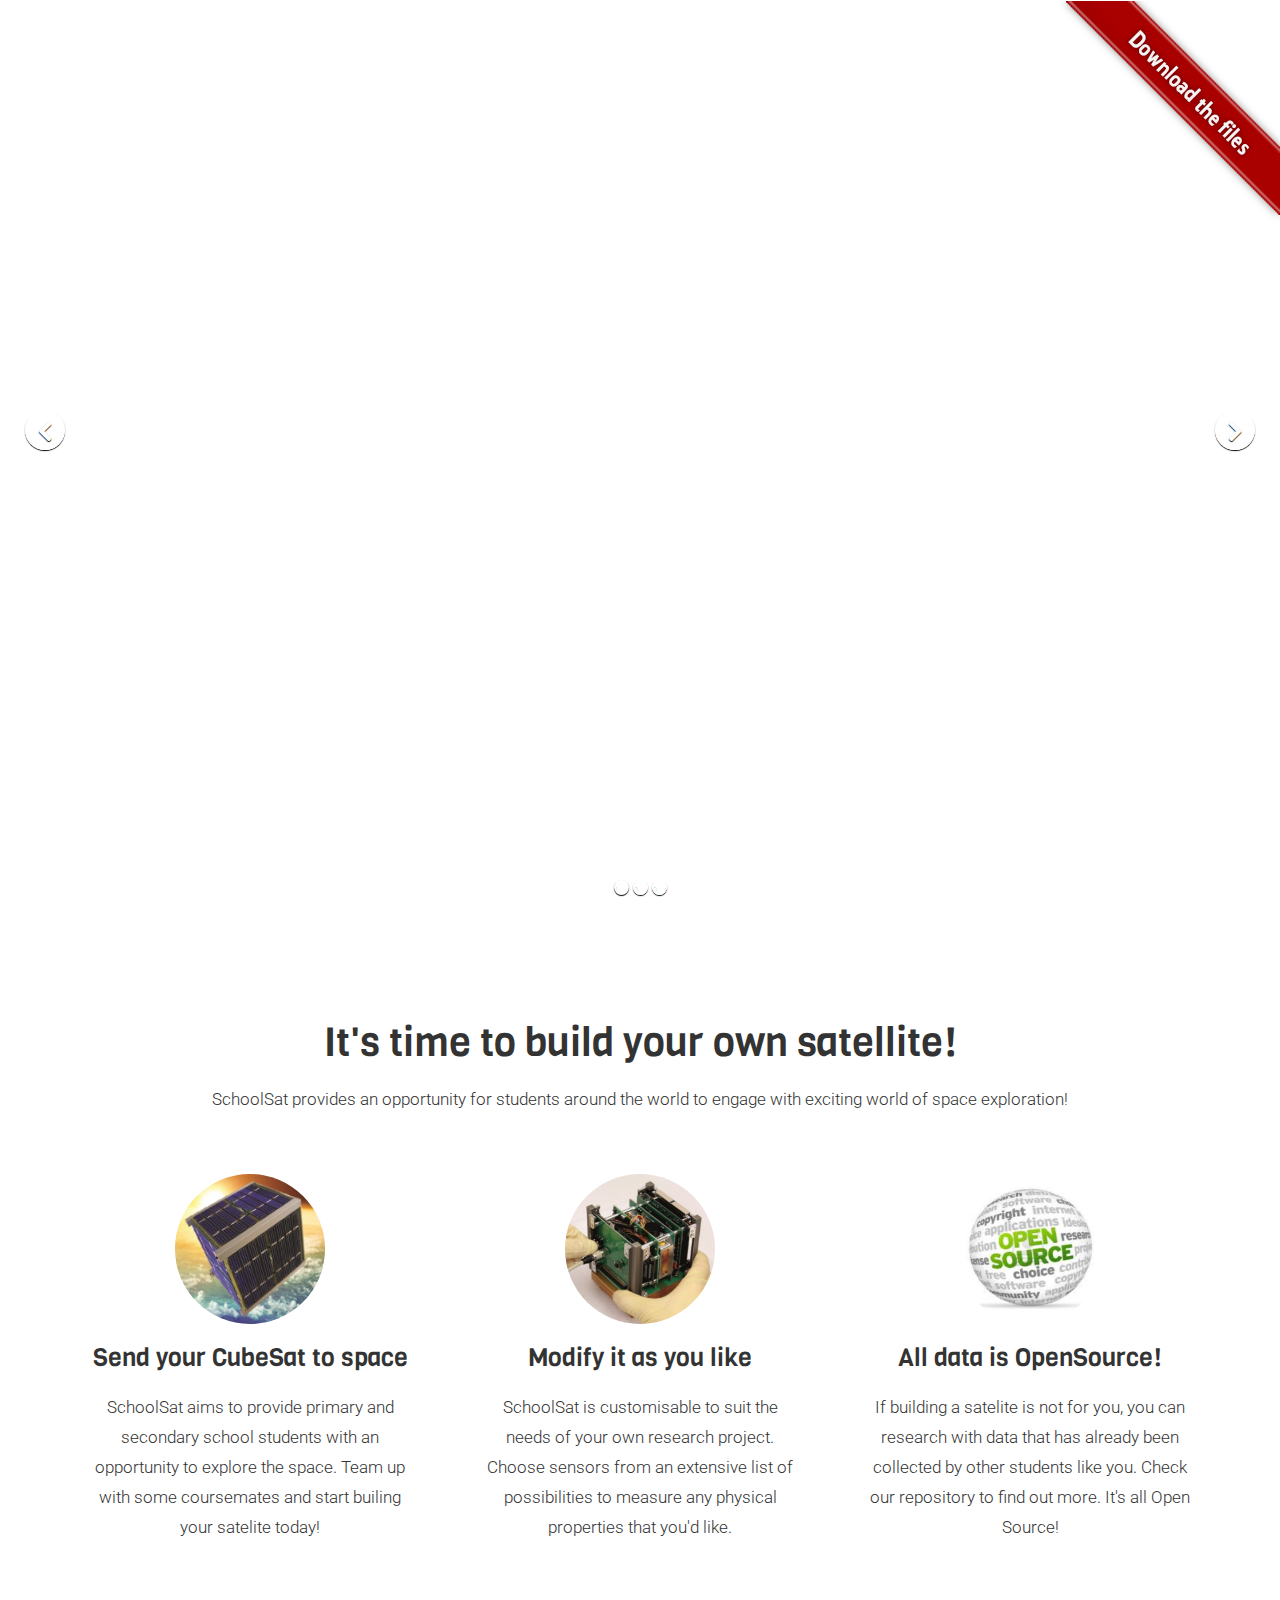
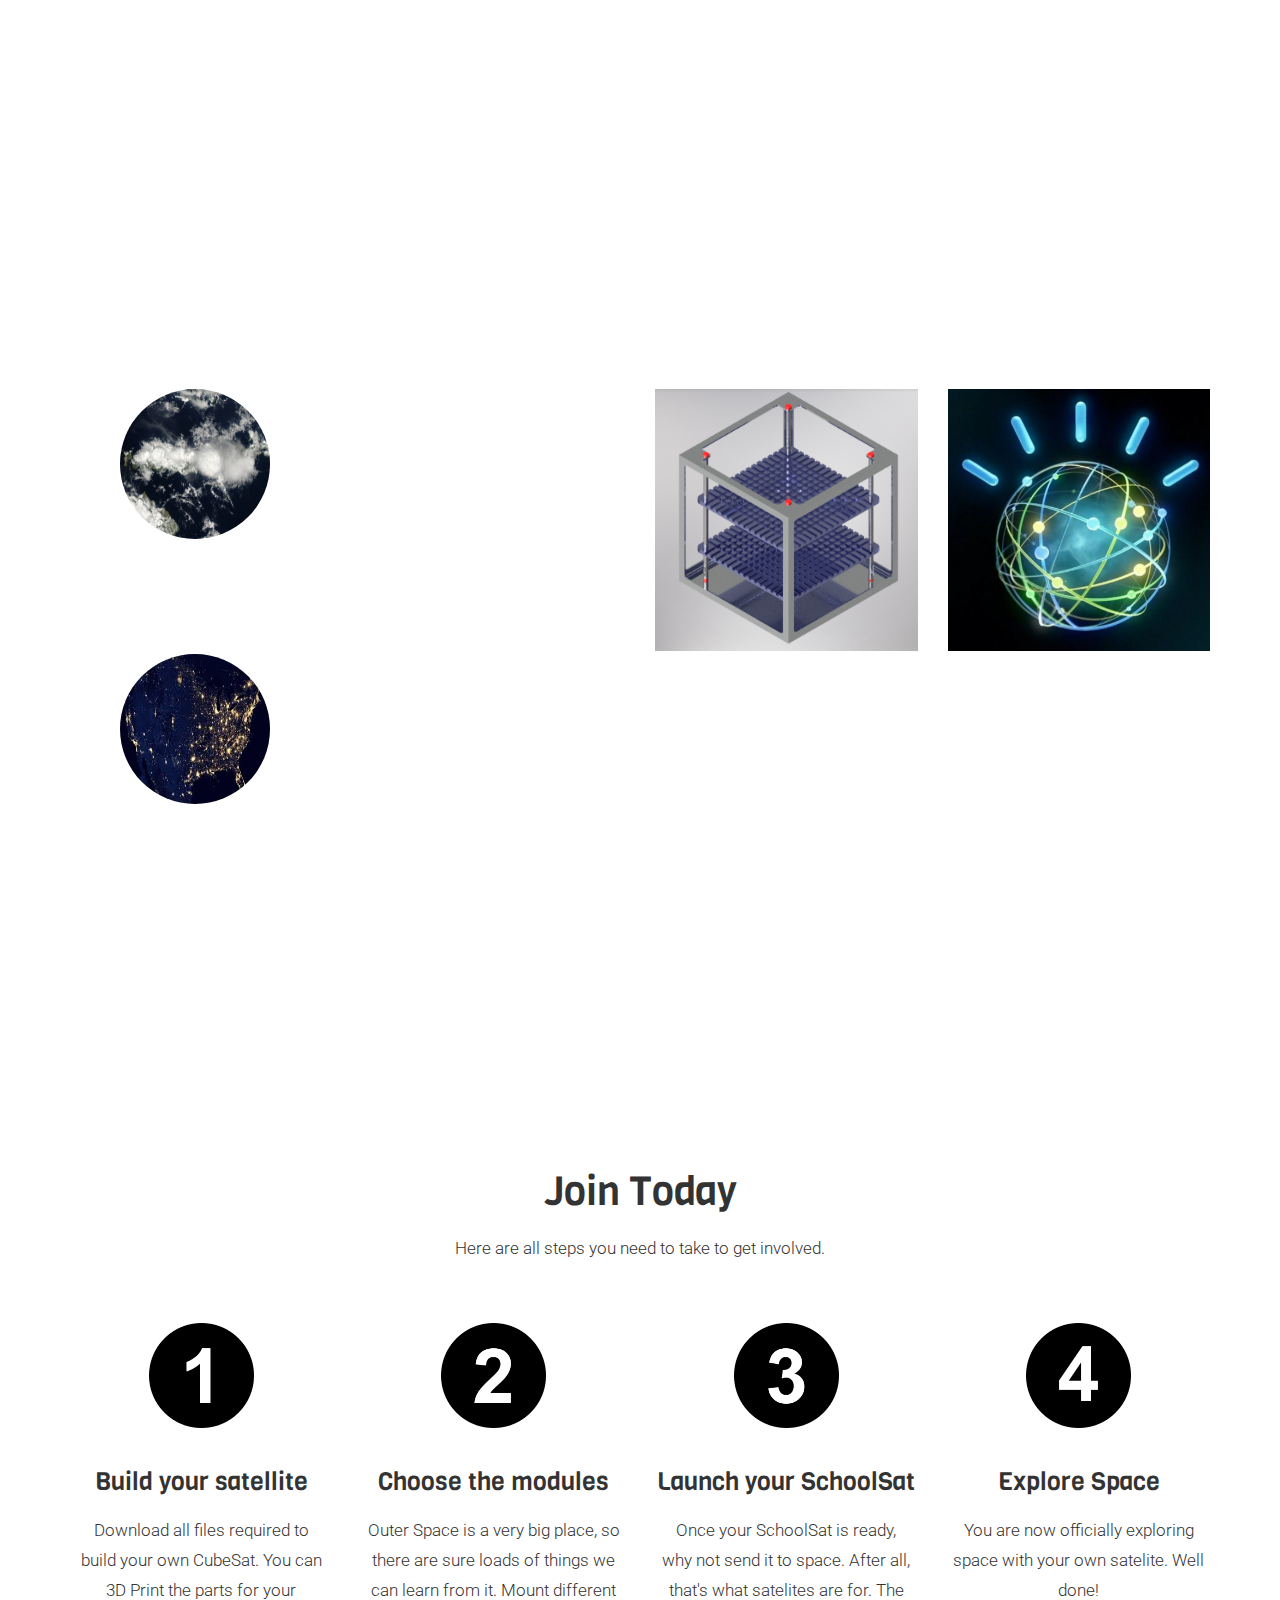
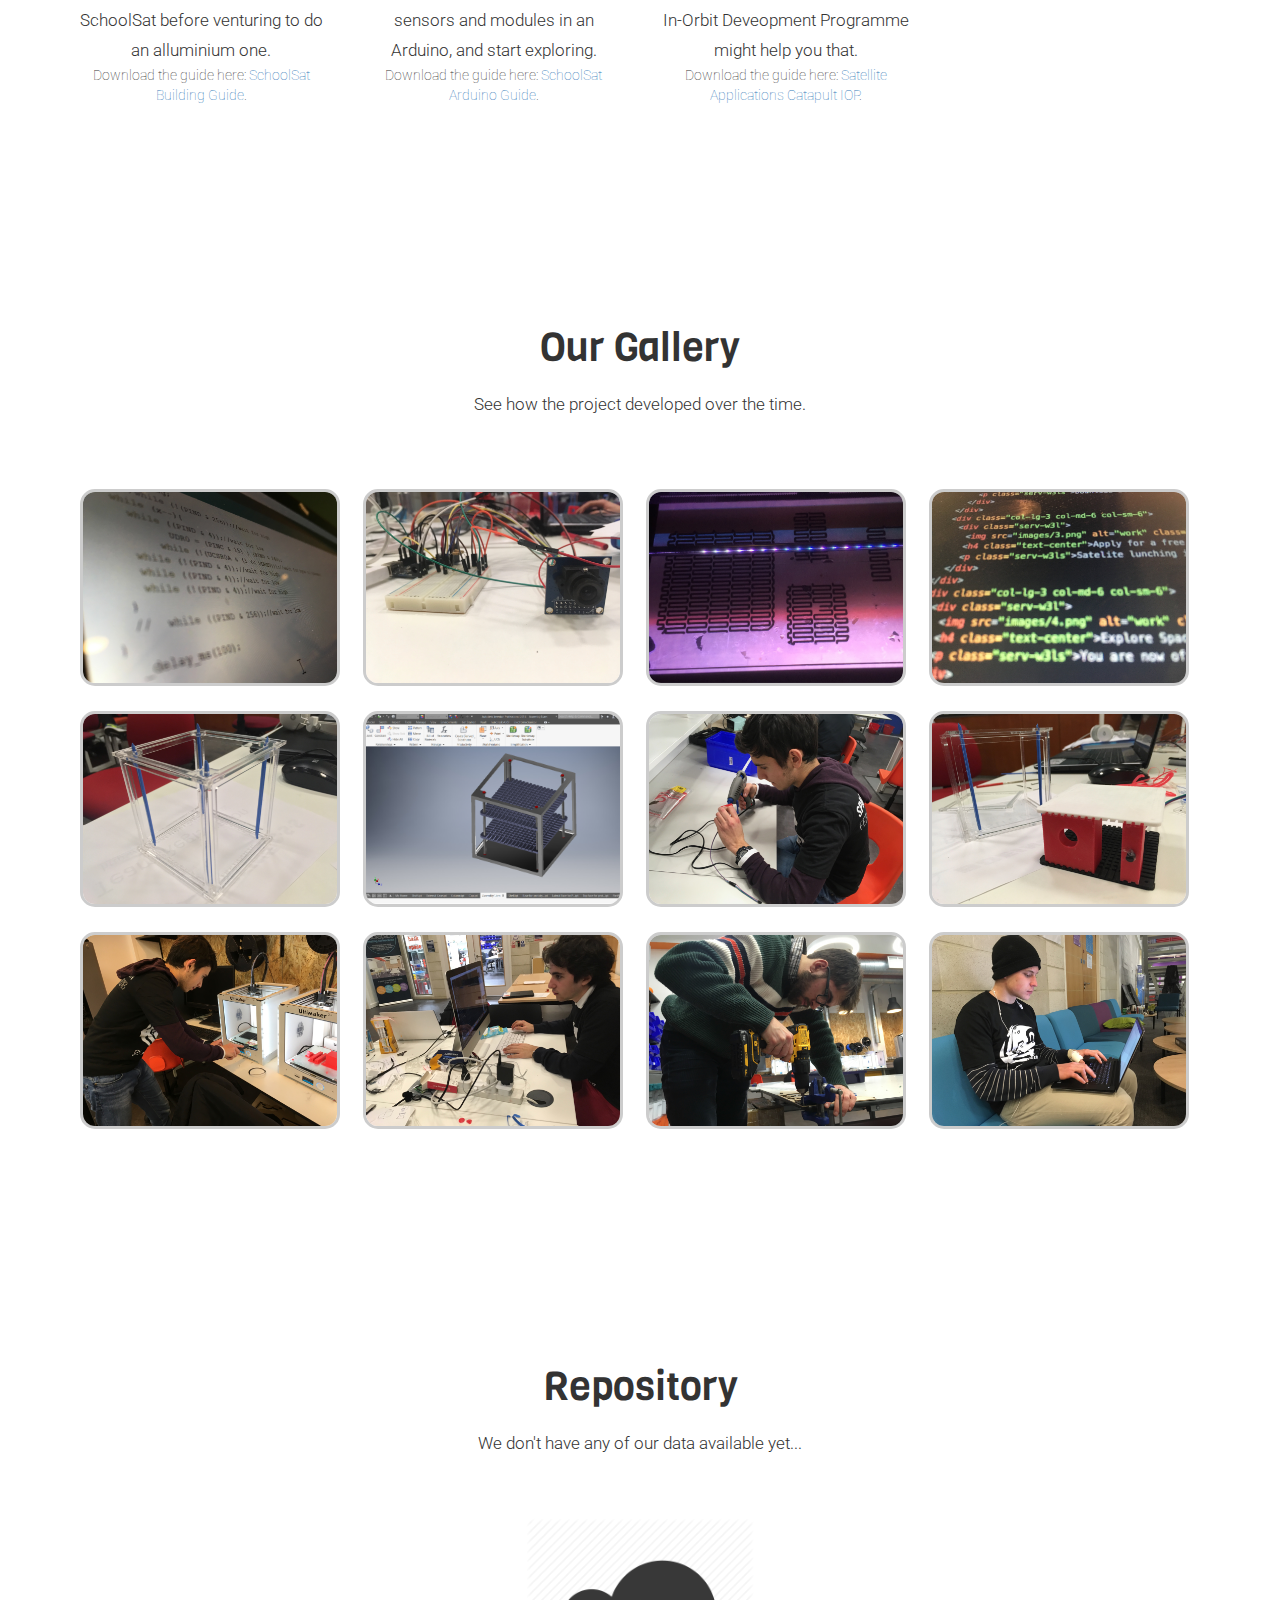
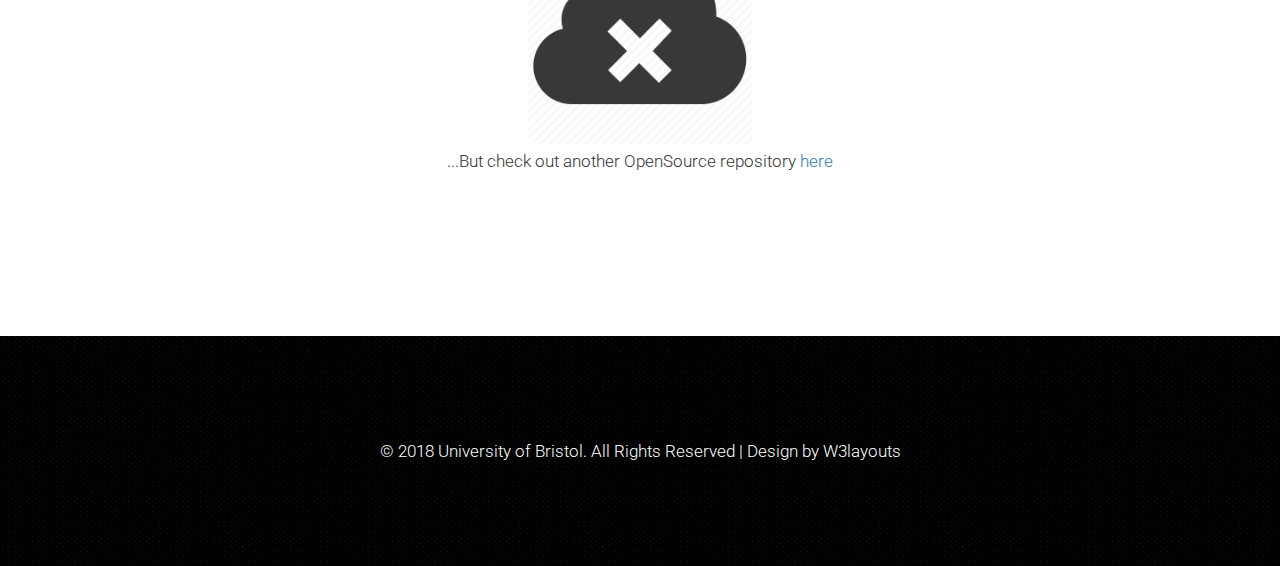
<file: index.html>
<!--
Author: W3layouts
Author URL: http://w3layouts.com
License: Creative Commons Attribution 3.0 Unported
License URL: http://creativecommons.org/licenses/by/3.0/
-->
<!DOCTYPE HTML>
<html>
<head>
<title>SchoolSat – Build your own satellite</title>
<!-- No cache -->
<meta http-equiv="cache-control" content="max-age=0" />
<meta http-equiv="cache-control" content="no-cache" />
<meta http-equiv="expires" content="0" />
<meta http-equiv="expires" content="Tue, 01 Jan 1980 1:00:00 GMT" />
<meta http-equiv="pragma" content="no-cache" />

<meta name="viewport" content="width=device-width, initial-scale=1">
<meta http-equiv="Content-Type" content="text/html; charset=utf-8" />
<meta name="keywords" content="Rocket Industry Responsive web template, Bootstrap Web Templates, Flat Web Templates, Android Compatible web template,
Smartphone Compatible web template, free webdesigns for Nokia, Samsung, LG, SonyEricsson, Motorola web design" />
<script type="application/x-javascript"> addEventListener("load", function() { setTimeout(hideURLbar, 0); }, false); function hideURLbar(){ window.scrollTo(0,1); } </script>
<!-- font files -->
<link href='//fonts.googleapis.com/css?family=Roboto:400,100,300,500,700,900' rel='stylesheet' type='text/css'>
<link href='//fonts.googleapis.com/css?family=Viga' rel='stylesheet' type='text/css'>
<link href="https://cdnjs.cloudflare.com/ajax/libs/font-awesome/4.6.2/css/font-awesome.min.css" media="all" rel="stylesheet" type="text/css">
<!-- /font files -->
<!-- css files -->
<link href="css/bootstrap.min.css" rel="stylesheet" type="text/css" media="all" />
<link href="css/font-awesome.min.css" rel="stylesheet" type="text/css" media="all" />
<link href="css/jQuery.lightninBox.css" rel="stylesheet" type="text/css" media="all" />
<link href="css/work.css" rel="stylesheet" type="text/css" media="all"/>
<link href="css/style.css" rel="stylesheet" type="text/css" media="all"/>
<!-- /css files -->
<!-- superslides css files -->
<script src="http://ajax.googleapis.com/ajax/libs/jquery/1.9.1/jquery.min.js"></script>
<script src="js/jquery.animate-enhanced.min.js"></script>
<script src="js/application.js"></script>
<script src="js/jquery.hammer.min.js"></script>
<script src="js/jquery.superslides.js" type="text/javascript" charset="utf-8"></script>
<!-- superslides /css files -->
<!-- superslides js files -->
<link rel="stylesheet" href="css/superslides.css">
<link rel="stylesheet" href="css/sliderlayout.css">
<!-- superslides /js files -->
<!-- js files -->
<!-- /js files -->
</head>
<body>
<!-- navigation -->
<div class="navbar-wrapper">
    <div class="container">
		<nav class="navbar navbar-inverse navbar-static-top cl-effect-21">
			<div class="container">
				<div class="navbar-header">
					<button type="button" class="navbar-toggle collapsed" data-toggle="collapse" data-target="#navbar" aria-expanded="false" aria-controls="navbar">
						<span class="sr-only">Toggle navigation</span>
						<span class="icon-bar"></span>
						<span class="icon-bar"></span>
						<span class="icon-bar"></span>
					</button>
					<a class="navbar-brand" href="#"><h1>SchoolSat</h1></a>
				</div>
				<div id="navbar" class="navbar-collapse collapse">
					<ul class="nav navbar-nav navbar-right">
						<li><a href="#">Home</a></li>
						<li><a href="#feature">About</a></li>
						<li><a href="#work">Open Source</a></li>
						<li><a href="#service">Join today</a></li>
						<li><a href="#gallery">Gallery</a></li>
            <li><a href="#repository">Repository</a></li>
            <li><a></a></li>
            <li><a></a></li>
					</ul>
				</div>
			</div>
        </nav>
	</div>
</div>
<a href="https://github.com/nicinabox/superslides"><img style="position: fixed; z-index: 21; top: 0; right: 0; border: 0;" src="images/download-me.png" alt="Fork me on GitHub"></a>

<!-- /navigation -->
<!-- banner section -->
<div id="slides" class="slide">
  <ul class="slides-container">
    <li>
      <img src="images/banner1.jpg" alt="">
      <div class="container">
        <h1 class="slide">Become a rocket scientist before finishing school.</h1>
        <p>
        </p>
      </div>
    </li>
    <li>
      <img src="images/banner2.jpg" alt="">
      <div class="container">
        <h1>For students.<br />By students.</h1>
        <div class="contrast">
          <p>
            We built our own satellite the simplest way we could to allow you to do the same. Simple as that.
          </p>
        </div>
      </div>
    </li>
    <li>
      <img src="images/banner4.jpg" alt="">
      <div class="container">
        <h1>Start Space Exploration now!</h1>
        <div class="contrast">
          <p>Why wait any longer? Scroll down the page and learn more how to begin your own space exploration today.</p>
        </div>
      </div>
    </li>
  </ul>
  <nav class="slides-navigation">
    <a href="#" class="next">
      <i class="icon-chevron-right"></i>
    </a>
    <a href="#" class="prev">
      <i class="icon-chevron-left"></i>
    </a>
  </nav>
</div>
<!-- banner section -->
<!-- features section -->
<section class="our-features" id="feature">
	<h3 class="text-center w3layouts w3 w3l w3ls">It's time to build your own satellite!</h3>
	<p class="text-center w3layouts w3 w3l w3ls">SchoolSat provides an opportunity for students around the world to engage with exciting world of space exploration! </p>
	<div class="container">
		<div class="row">
			<div class="col-lg-4 col-md-4 col-sm-6 feature-w3l">
				<img class="img-circle img-responsive" src="images/cubesat1.png" alt="Generic placeholder image">
				<h4>Send your CubeSat to space</h4>
				<p>SchoolSat aims to provide primary and secondary school students with an opportunity to explore the space. Team up with some coursemates and start builing your satelite today!</p>
			</div><!-- /.col-lg-4 -->
			<div class="col-lg-4 col-md-4 col-sm-6 feature-w3l">
				<img class="img-circle img-responsive" src="images/cubesat2.png" alt="Generic placeholder image">
				<h4>Modify it as you like</h4>
				<p>SchoolSat is customisable to suit the needs of your own research project. Choose sensors from an extensive list of possibilities to measure any physical properties that you'd like.</p>
			</div><!-- /.col-lg-4 -->
			<div class="col-lg-4 col-md-4 col-sm-6 feature-w3l f3">
				<img class="img-circle img-responsive" src="images/cubesat3.png" alt="Generic placeholder image">
				<h4>All data is OpenSource!</h4>
				<p>If building a satelite is not for you, you can research with data that has already been collected by other students like you. Check our repository to find out more. It's all Open Source!</p>
			</div><!-- /.col-lg-4 -->
		</div><!-- /.row -->
	</div>
</section>
<!-- /features section -->
<!-- work section -->
<section class="our-work" id="work">
	<h3 class="text-center agileits agileinfo wthree w3-agileits">Exploring space</h3>
	<p class="text-center agileits agileinfo wthree w3-agileits" class="row">With SchoolSat you decide which physical qunatities you want to measure. Free your imagination and start exploring space!</p>
	<div class="container">
		<div class="row">
			<div class="col-lg-6">
				<h4>Potential research ideas</h4>
				<div class="work-info">
					<div class="row">
						<div class="work-agileits">
							<div class="col-lg-5 col-md-3 col-sm-6 work-w3l">
								<img class="img-circle img-responsive" src="images/clouds.jpg" alt="Generic placeholder image">
							</div>
							<div class="col-lg-7 col-md-3 col-sm-6 work-w3h">
								<div class="work-w3agile">
									<h5>Understand Cloud movement using image analysis</h5>
									<p class="work-agile">Feeling like watching the weather forecast on TV is too mainstream? Use data collected by the SchoolSat cameras to analyse cloud movements and try to predict weather changes if you are keen.</p>
								</div>
							</div>
						</div>
						<!--div class="clearfix"></div-->
						<div class="work-agileits">
							<div class="col-lg-5 col-md-3 col-sm-6 work-w3l">
								<img class="img-circle img-responsive" src="images/USA_by_night.jpg" alt="Generic placeholder image">
							</div>
							<div class="col-lg-7 col-md-3 col-sm-6 work-w3h">
								<div class="work-w3agile">
									<h5>How much power does USA consume by night?</h5>
									<p class="work-agile">Have you ever seen those night satelite pictures with beautiful bright clusters made by lighten up cities? You could use our open source date to estimate how much energy is consumed and how does it vary across a year.</p>
								</div>
							</div>
						</div>
					</div>
				</div>
			</div>
			<div class="col-lg-6">
				<h4>Two ways to get involved</h4>
				<div class="row">
					<div class="col-xs-6 work-w3lsagile">
						<div class="work-w3">
							<div class="view view-sixth">
								<img src="images/Render_transparent.png" alt="work" class="img-responsive">
								<div class="mask">
									<ul class="social-icons1">
										<li><a href="#"><i class="fa fa-facebook"></i></a></li>
										<li><a href="#"><i class="fa fa-twitter"></i></a></li>
										<li><a href="#"><i class="fa fa-linkedin"></i></a></li>
										<li><a href="#"><i class="fa fa-google-plus"></i></a></li>
									</ul>
								</div>
							</div>
							<h6>Send your satelite</h6>
							<p class="work-w3ls">If you want to customise satelite to collect specific type of data, or you just enjoy building stuff and want to learn more about satelites. This option if for you.</p>
						</div>
					</div>
                    <div class="col-xs-6 work-w3lsagile">
						<div class="work-w3">
							<div class="view view-sixth">
								<img src="images/opensource_data.png" alt="work" class="img-responsive">
								<div class="mask">
									<ul class="social-icons1">
										<li><a href="#"><i class="fa fa-facebook"></i></a></li>
										<li><a href="#"><i class="fa fa-twitter"></i></a></li>
										<li><a href="#"><i class="fa fa-linkedin"></i></a></li>
										<li><a href="#"><i class="fa fa-google-plus"></i></a></li>
									</ul>
								</div>
							</div>
							<h6>Use OpenSource data</h6>
							<p class="work-w3ls">Check our respository for data, or submit your research idea and we will inform you when a satelite capabke of making your research will be sent to space.</p>
						</div>
					</div>
				</div>
			</div>
		</div>
	</div>
</section>
<!-- /work section -->
<!-- services section -->
<section class="our-services" id="service">
	<h3 class="text-center agileits-w3layouts agile w3-agile">Join Today</h3>
	<p class="text-center agileits-w3layouts agile w3-agile">Here are all steps you need to take to get involved.</p>
	<div class="container">
		<div class="row">
			<div class="col-lg-3 col-md-6 col-sm-6">
				<div class="serv-w3l">
					<img src="images/1.png" alt="work" class="img-responsive">
					<h4 class="text-center">Build your satellite</h4>
					<p class="serv-w3ls">Download all files required to build your own CubeSat. You can 3D Print the parts for your SchoolSat before venturing to do an alluminium one.</p><p> Download the guide here: <a href="#">SchoolSat Building Guide</a>.</p>
				</div>
			</div>
			<div class="col-lg-3 col-md-6 col-sm-6">
				<div class="serv-w3l">
					<img src="images/2.png" alt="work" class="img-responsive">
					<h4 class="text-center">Choose the modules</h4>
					<p class="serv-w3ls">Outer Space is a very big place, so there are sure loads of things we can learn from it. Mount different sensors and modules in an Arduino, and start exploring.</p><p> Download the guide here: <a href="#">SchoolSat Arduino Guide</a>.</p>
				</div>
			</div>
			<div class="col-lg-3 col-md-6 col-sm-6">
				<div class="serv-w3l">
					<img src="images/3.png" alt="work" class="img-responsive">
					<h4 class="text-center">Launch your SchoolSat</h4>
					<p class="serv-w3ls">Once your SchoolSat is ready, why not send it to space. After all, that's what satelites are for. The In-Orbit Deveopment Programme might help you that.</p><p> Download the guide here: <a href="https://sa.catapult.org.uk/iod/"> Satellite Applications Catapult IOP</a>.</p>
				</div>
			</div>
			<div class="col-lg-3 col-md-6 col-sm-6">
				<div class="serv-w3l">
					<img src="images/4.png" alt="work" class="img-responsive">
					<h4 class="text-center">Explore Space</h4>
					<p class="serv-w3ls">You are now officially exploring space with your own satelite. Well done!</p>
				</div>
			</div>
		</div>
	</div>
</section>
<!-- /services section -->
<!-- gallery section -->
<section class="our-gallery" id="gallery">
	<h3 class="text-center">Our Gallery</h3>
	<p class="text-center">See how the project developed over the time.</p>
	<div class="container">
		<div>
			<a href="images/gallery1.jpg" class="lightninBox" data-lb-group="1"><img src="images/gallery1.jpg" alt="" /></a>
			<a href="images/gallery2.jpg" class="lightninBox" data-lb-group="1"><img src="images/gallery2.jpg" alt="" /></a>
			<a href="images/gallery3.jpg" class="lightninBox" data-lb-group="1"><img src="images/gallery3.jpg" alt="" /></a>
			<a href="images/gallery4.jpg" class="lightninBox" data-lb-group="1"><img src="images/gallery4.jpg" alt="" /></a>
			<a href="images/gallery5.jpg" class="lightninBox" data-lb-group="1"><img src="images/gallery5.jpg" alt="" /></a>
			<a href="images/gallery6.jpg" class="lightninBox" data-lb-group="1"><img src="images/gallery6.jpg" alt="" /></a>
			<a href="images/gallery7.jpg" class="lightninBox" data-lb-group="1"><img src="images/gallery7.jpg" alt="" /></a>
			<a href="images/gallery8.jpg" class="lightninBox" data-lb-group="1"><img src="images/gallery8.jpg" alt="" /></a>
			<a href="images/gallery9.jpg" class="lightninBox" data-lb-group="1"><img src="images/gallery9.jpg" alt="" /></a>
			<a href="images/gallery10.jpg" class="lightninBox" data-lb-group="1"><img src="images/gallery10.jpg" alt="" /></a>
			<a href="images/gallery11.jpg" class="lightninBox" data-lb-group="1"><img src="images/gallery11.jpg" alt="" /></a>
			<a href="images/gallery12.jpg" class="lightninBox" data-lb-group="1"><img src="images/gallery12.jpg" alt="" /></a>
		</div>
	</div>
</section>
<!-- /gallery section -->
<!-- repository section -->
<section class="our-services" id="repository">
	<h3 class="text-center agileits-w3layouts agile w3-agile">Repository</h3>
    <p class="text-center agileits-w3layouts agile w3-agile">We don't have any of our data available yet... </p>
    	<div class="container">
				<div class="serv-w3l">
                    <img class="center" src="images/no_data.png" alt="work" class="img-responsive">
                </div>
        </div>
    <p class="text-center agileits-w3layouts agile w3-agile"> ...But check out another OpenSource repository <a href="http://data.satapps.org">here</a></p>

</section>
<!-- /repository section -->
<!-- footer section -->
<section class="footer">
	<div class="container">
		<div class="copyright">
			<p>© 2018 University of Bristol. All Rights Reserved | Design by <a href="https://w3layouts.com/" target="_blank">W3layouts</a></p>
		</div>
	</div>
</section>
<!-- /footer section -->
<!-- back to top -->
<a href="#0" class="cd-top">Top</a>
<!-- /back to top -->
<!-- js files -->
<script src="js/bootstrap.min.js"></script>
<script src="js/SmoothScroll.min.js"></script>
<!-- js for gallery section -->
<script src="js/jQuery.lightninBox.js"></script>
<script type="text/javascript">
	$(".lightninBox").lightninBox();
</script>
<!-- /js for gallery section -->
<!-- js for banner section -->
<script src="js/prefixfree.min.js"></script>
 <script src="js/index.js"></script>
<!-- /js for banner section -->
<!-- js for smooth navigation -->
<script>
$(document).ready(function(){
  // Add smooth scrolling to all links in navbar + footer link
  $(".navbar a, footer a[href='#myPage']").on('click', function(event) {

   // Make sure this.hash has a value before overriding default behavior
  if (this.hash !== "") {

    // Store hash
    var hash = this.hash;

    // Using jQuery's animate() method to add smooth page scroll
    // The optional number (900) specifies the number of milliseconds it takes to scroll to the specified area
    $('html, body').animate({
      scrollTop: $(hash).offset().top
    }, 900, function(){

      // Add hash (#) to URL when done scrolling (default click behavior)
      window.location.hash = hash;
      });
    } // End if
  });
})
</script>
<!-- /js for smooth navigation -->
<!-- js for back to top -->
<script src="js/main.js"></script>
<!-- /js for back to top -->
<!-- /js files -->
</body>
</html>
</file>
<file: css/work.css>
.view-sixth img {
   -webkit-transition: all 0.4s ease-in-out 0.5s;
   -moz-transition: all 0.4s ease-in-out 0.5s;
   -o-transition: all 0.4s ease-in-out 0.5s;
   -ms-transition: all 0.4s ease-in-out 0.5s;
   transition: all 0.4s ease-in-out 0.5s;
}
.view-sixth .mask {
   background-color: rgba(146,96,91,0.5);
   -ms-filter: "progid: DXImageTransform.Microsoft.Alpha(Opacity=0)";
   filter: alpha(opacity=0);
   opacity: 0;
   -webkit-transition: all 0.3s ease-in 0.4s;
   -moz-transition: all 0.3s ease-in 0.4s;
   -o-transition: all 0.3s ease-in 0.4s;
   -ms-transition: all 0.3s ease-in 0.4s;
   transition: all 0.3s ease-in 0.4s;
}
.view-sixth ul.social-icons1 {
   -ms-filter: "progid: DXImageTransform.Microsoft.Alpha(Opacity=0)";
   filter: alpha(opacity=0);
   opacity: 0;
   -webkit-transform: scale(10);
   -moz-transform: scale(10);
   -o-transform: scale(10);
   -ms-transform: scale(10);
   transform: scale(10);
   -webkit-transition: all 0.3s ease-in-out 0.2s;
   -moz-transition: all 0.3s ease-in-out 0.2s;
   -o-transition: all 0.3s ease-in-out 0.2s;
   -ms-transition: all 0.3s ease-in-out 0.2s;
   transition: all 0.3s ease-in-out 0.2s;
}
.view-sixth:hover .mask {
   -ms-filter: "progid: DXImageTransform.Microsoft.Alpha(Opacity=100)";
   filter: alpha(opacity=100);
   opacity: 1;
   -webkit-transition-delay: 0s;
   -moz-transition-delay: 0s;
   -o-transition-delay: 0s;
   -ms-transition-delay: 0s;
   transition-delay: 0s;
}
.view-sixth:hover img {
   -webkit-transition-delay: 0s;
   -moz-transition-delay: 0s;
   -o-transition-delay: 0s;
   -ms-transition-delay: 0s;
   transition-delay: 0s;
}
.view-sixth:hover  ul.social-icons1 {
   -ms-filter: "progid: DXImageTransform.Microsoft.Alpha(Opacity=100)";
   filter: alpha(opacity=100);
   opacity: 1;
   -webkit-transform: scale(1);
   -moz-transform: scale(1);
   -o-transform: scale(1);
   -ms-transform: scale(1);
   transform: scale(1);
   -webkit-transition-delay: 0.2s;
   -moz-transition-delay: 0.2s;
   -o-transition-delay: 0.2s;
   -ms-transition-delay: 0.2s;
   transition-delay: 0.2s;
}
</file>
<file: css/superslides.css>
.slide #slides {
  position: relative;
}
.slide #slides .slides-container {
  display: none;
}
.slide #slides .scrollable {
  *zoom: 1;
  position: relative;
  top: 0;
  left: 0;
  overflow-y: auto;
  -webkit-overflow-scrolling: touch;
  height: 100%;
}
.slide #slides .scrollable:after {
  content: "";
  display: table;
  clear: both;
}

.slide .slides-navigation {
  margin: 0 auto;
  position: absolute;
  z-index: 3;
  top: 46%;
  width: 100%;
}
.slide .slides-navigation a {
  position: absolute;
  display: block;
}
.slide .slides-navigation a.prev {
  left: 0;
}
.slide .slides-navigation a.next {
  right: 0;
}

.slide .slides-pagination {
  position: absolute;
  z-index: 3;
  bottom: 0;
  text-align: center;
  width: 100%;
}
.slide .slides-pagination a {
  border: 2px solid #222;
  border-radius: 15px;
  width: 10px;
  height: 10px;
  display: -moz-inline-stack;
  display: inline-block;
  vertical-align: middle;
  *vertical-align: auto;
  zoom: 1;
  *display: inline;
  background-image: url("[data-uri]");
  margin: 2px;
  overflow: hidden;
  text-indent: -100%;
}
.slide .slides-pagination a.current {
  background: #222;
}
</file>
<file: css/style.css>
/*--Author: W3layouts
Author URL: http://w3layouts.com
License: Creative Commons Attribution 3.0 Unported
License URL: http://creativecommons.org/licenses/by/3.0/
--*/
/*-- reset code --*/
#download {
    position: relative;
}
#download img {
    position: absolute;
    top: 0px;
    right: 0px;
}

<div id="content">
    <img src="images/ribbon.png" class="ribbon"/>
    <div>some text...</div>
</div>

body a{
    transition:0.5s all;
	-webkit-transition:0.5s all;
	-moz-transition:0.5s all;
	-o-transition:0.5s all;
	-ms-transition:0.5s all;
}
input[type="button"],input[type="submit"]{
	transition:0.5s all;
	-webkit-transition:0.5s all;
	-moz-transition:0.5s all;
	-o-transition:0.5s all;
	-ms-transition:0.5s all;
}
h1,h2,h3,h4,h5,h6{
	margin:0;
	padding:0;
}
p{
	margin:0;
	padding:0;
}
ul{
	margin:0;
	padding:0;
}
label{
	margin:0;
}
button{
	transition:0.5s all;
	-webkit-transition:0.5s all;
	-moz-transition:0.5s all;
	-o-transition:0.5s all;
	-ms-transition:0.5s all;
}
img {
	transition:0.5s all;
	-webkit-transition:0.5s all;
	-moz-transition:0.5s all;
	-o-transition:0.5s all;
	-ms-transition:0.5s all;
}

.center {
    display: block;
    margin-left: auto;
    margin-right: auto;
    width: 20%;
    height: auto
}
/*-- /reset code --*/
body {
	font-family: 'Roboto', sans-serif;
	font-weight:100;
}
/*-- navigation --*/
.navbar-wrapper {
  position: absolute;
  top: 0;
  right: 0;
  left: 0;
  z-index: 20;
}
.navbar-wrapper > .container {
  padding-right: 0;
  padding-left: 0;
}
.navbar-wrapper .navbar {
  padding-right: 15px;
  padding-left: 15px;
}
.navbar-wrapper .navbar .container {
  width: auto;
}
.navbar-inverse {
    background-color:transparent;
    border-color:transparent;
}
.navbar-brand {
    float: left;
    height: 50px;
    padding: 15px 15px;
}
.navbar-brand h1 {
	font-size:30px;
	font-weight:normal;
	color:#fff;
	line-height: 20px;
	font-family: 'Viga', sans-serif;
}
.navbar-inverse .navbar-nav>li>a {
	color: #FFFFFF;
    font-weight:300;
    font-size: 20px;
}
.navbar-inverse .navbar-nav>li>a:focus, .navbar-inverse .navbar-nav>li>a:hover {
    color: #fff;
    background-color: transparent;
}

@media (min-width: 768px) {
  .navbar-wrapper {
    margin-top: 20px;
  }
  .navbar-wrapper .container {
    padding-right: 15px;
    padding-left: 15px;
  }
  .navbar-wrapper .navbar {
    padding-right: 0;
    padding-left: 0;
  }
  .navbar-wrapper .navbar {
    border-radius: 4px;
  }
}
/* Effect 21: borders slight translate */
.cl-effect-21 li a {
	text-shadow: none;
	-webkit-transition: color 0.3s;
	-moz-transition: color 0.3s;
	transition: color 0.3s;
}

.cl-effect-21 li a::before,
.cl-effect-21 li a::after {
	position: absolute;
	left: 0;
	width: 100%;
	height: 2px;
	background: #fff;
	content: '';
	opacity: 0;
	-webkit-transition: opacity 0.3s, -webkit-transform 0.3s;
	-moz-transition: opacity 0.3s, -moz-transform 0.3s;
	transition: opacity 0.3s, transform 0.3s;
	-webkit-transform: translateY(-10px);
	-moz-transform: translateY(-10px);
	transform: translateY(-10px);
}

.cl-effect-21 li a::before {
	top: 0;
	-webkit-transform: translateY(-10px);
	-moz-transform: translateY(-10px);
	transform: translateY(-10px);
}

.cl-effect-21 li a::after {
	bottom: 0;
	-webkit-transform: translateY(10px);
	-moz-transform: translateY(10px);
	transform: translateY(10px);
}

.cl-effect-21 li a:hover,
.cl-effect-21 li a:focus {
	color: #fff;
}

.cl-effect-21 li a:hover::before,
.cl-effect-21 li a:focus::before,
.cl-effect-21 li a:hover::after,
.cl-effect-21 li a:focus::after {
	opacity: 1;
	-webkit-transform: translateY(0px);
	-moz-transform: translateY(0px);
	transform: translateY(0px);
}

/*-- navigation --*/
/*-- banner section --*/
.fader{
    position: relative;
    padding-top: 55%;
    overflow: hidden;
}

.fader .slide{
    position: absolute;
    width: 100%;
    height: 100%;
    top: 0;
    z-index: 1;
    opacity: 0;
}

.fader img.slide{
    height:925px;
	width:100%;
}

.fader .prev,
.fader .next{
  position: absolute;
  height: 80px;
  line-height: 55px;
  width: 50px;
  font-size: 100px;
  text-align: center;
  color: #fff;
  top: 50%;
  left: 0;
  z-index: 4;
  margin-top: -25px;
  cursor: pointer;
  opacity: .7;
  transition: all 150ms;
}

.fader .prev:hover,
.fader .next:hover{
  opacity: 1;
}

.fader .next{
  left: auto;
  right: 0;
}

.fader .pager_list{
  position: absolute;
  width: 100%;
  height: 40px;
  line-height: 40px;
  bottom: 80px;
  text-align: center;
  z-index: 4;
}

.fader .pager_list li{
  display: inline-block;
  width: 15px;
  height: 15px;
  margin: 0 7px;
  background: #fff;
  opacity: .7;
  text-indent: -999px;
  border-radius: 999px;
  cursor: pointer;
  transition: all 150ms;
}

.fader .pager_list li:hover,
.fader .pager_list li.active{
  opacity: 1;
}
/*-- /banner section --*/
/*-- features section --*/
section.our-features {
	padding:100px 0;
}
section.our-features h3.text-center {
	font-size:40px;
	font-weight:normal;
	padding:20px 0;
	font-family: 'Viga', sans-serif;
}
section.our-features p.text-center {
	font-size:17px;
	font-weight:300;
	line-height:30px;
	padding:0px 0 60px;
}
section.our-features .feature-w3l {
	text-align:center;
}
section.our-features .feature-w3l img.img-circle.img-responsive {
	width:150px;
	height:150px;
	margin:0 auto;
}
section.our-features .feature-w3l h4 {
	font-size:25px;
	font-weight:normal;
	padding:20px 0;
	font-family: 'Viga', sans-serif;
}
section.our-features .feature-w3l p {
	font-size:17px;
	font-weight:300;
	line-height:30px;
	padding:0 20px;
}
/*-- /features section --*/
/*-- works section --*/
section.our-work{
	background:url(../images/work.jpg);
	background-repeat:no-repeat;
	background-attachment:fixed;
	background-position:center;
	background-size:cover;
	-webkit-background-size:cover;
	-moz-background-size:cover;
	-o-background-size:cover;
	-ms-background-size:cover;
	padding:100px 0;
}
section.our-work h3.text-center {
	font-size:40px;
	font-weight:normal;
	padding:20px 0;
	color:#fff;
	font-family: 'Viga', sans-serif;
}
section.our-work p.text-center {
	font-size:17px;
	font-weight:300;
	padding:0px 0 60px;
	line-height:30px;
	color:#fff;
}
section.our-work .work-info img.img-circle.img-responsive {
	width:150px;
	height:150px;
	margin:0 auto 0 50px;
}
section.our-work .work-info .work-w3agile {
    margin-left: -20px;
}
section.our-work h4 {
	font-size:30px;
	font-weight:normal;
	padding:0px 0 40px;
	color:#fff;
	text-align:center;
	font-family: 'Viga', sans-serif;
}
section.our-work .work-info h5 {
	font-size:25px;
	font-weight:normal;
	padding:0px 0 10px;
	color:#fff;
	font-family: 'Viga', sans-serif;
}
section.our-work .work-info p.work-agile {
	font-size:17px;
	font-weight:300;
	padding: 10px 0 40px;
    line-height: 30px;
	color:#fff;
}
section.our-work .work-w3 h6 {
	font-size:25px;
	font-weight:normal;
	padding:20px 0;
	color:#fff;
	text-align:center;
	font-family: 'Viga', sans-serif;
}
section.our-work .work-w3 p.work-w3ls {
	font-size:17px;
	font-weight:300;
	padding:0 20px 0;
	color:#fff;
	line-height:30px;
	text-align:center;
}
.view {
   width:100%;
   height:auto;
   overflow: hidden;
   position: relative;
   text-align: center;
   cursor: default;
   background: #fff no-repeat center center;
}
.view .mask,.view .content {
   width:100%;
   height:400px;
   position: absolute;
   overflow: hidden;
   top: 0;
   left: 0;
}
.view img {
   display: block;
   position: relative;
}
.view ul.social-icons1 {
   font-size: 12px;
   position: relative;
   list-style:none;
   margin-top:116px;
}
.view ul.social-icons1 li {
	display:inline;
	margin-right: 5px;
}
.view ul.social-icons1 li a i.fa.fa-facebook {
	background-color:#3b5998;
	    width:42px;
    height:42px;
    line-height:44px;
	border-radius:50%;
	-webkit-border-radius:50%;
	-moz-border-radius:50%;
	-o-border-radius:50%;
	-ms-border-radius:50%;
	font-size:21px;
	color:#fff;
	text-align: center;
    vertical-align: middle;
	 transition:0.5s all;
	-webkit-transition:0.5s all;
	-moz-transition:0.5s all;
	-o-transition:0.5s all;
	-ms-transition:0.5s all;
}
.view ul.social-icons1 li a i.fa.fa-twitter {
	background-color:#55acee;
	width:42px;
    height:42px;
    line-height:44px;
	border-radius:50%;
	-webkit-border-radius:50%;
	-moz-border-radius:50%;
	-o-border-radius:50%;
	-ms-border-radius:50%;
	font-size:17px;
	color:#fff;
	text-align: center;
    vertical-align: middle;
	 transition:0.5s all;
	-webkit-transition:0.5s all;
	-moz-transition:0.5s all;
	-o-transition:0.5s all;
	-ms-transition:0.5s all;
}
.view ul.social-icons1 li a i.fa.fa-linkedin {
	background-color:#e68523;
	border-radius:50%;
	-webkit-border-radius:50%;
	-moz-border-radius:50%;
	-o-border-radius:50%;
	-ms-border-radius:50%;
	font-size:18px;
	color:#fff;
	width:42px;
    height:42px;
    line-height:42px;
	text-align: center;
    vertical-align: middle;
	 transition:0.5s all;
	-webkit-transition:0.5s all;
	-moz-transition:0.5s all;
	-o-transition:0.5s all;
	-ms-transition:0.5s all;
}
.view ul.social-icons1 li a i.fa.fa-google-plus {
	background-color:#dc4e41;
	width:42px;
    height:42px;
    line-height:44px;
	border-radius:50%;
	-webkit-border-radius:50%;
	-moz-border-radius:50%;
	-o-border-radius:50%;
	-ms-border-radius:50%;
	font-size:16px;
	color:#fff;
	text-align: center;
    vertical-align: middle;
	 transition:0.5s all;
	-webkit-transition:0.5s all;
	-moz-transition:0.5s all;
	-o-transition:0.5s all;
	-ms-transition:0.5s all;
}
.view ul.social-icons1 li a i.fa.fa-facebook:hover {
	background-color:#002573;
}
.view ul.social-icons1 li a i.fa.fa-twitter:hover {
	background-color:#004A82;
}
.view ul.social-icons1 li a i.fa.fa-linkedin:hover {
	background-color:#BB5E00;
}
.view ul.social-icons1 li a i.fa.fa-google-plus:hover {
	background-color:#8A0B00;
}
/*-- /works section --*/
/*-- services section --*/
section.our-services {
	padding:100px 0;
	text-align:center;
}
section.our-services h3.text-center {
	font-size:40px;
	font-weight:normal;
	padding:20px 0;
	font-family: 'Viga', sans-serif;
}
section.our-services img.img-responsive {
  display: block;
  margin-left: auto;
  margin-right: auto;
	width:40%;
	height:40%;
  margin-bottom: 20px;
}
section.our-services p.text-center {
	font-size:17px;
	font-weight:300;
	line-height:30px;
	padding:0px 0 60px;
}
section.our-services .serv-w3l i.fa {
	font-size: 50px;
    color: #fff;
    text-align: center;
    vertical-align: middle;
    background-color: #27ae60;
    padding: 20px;
    width: 90px;
    height: 90px;
    border-radius: 4px;
    line-height: 48px;
	transition:all .5s ease-in-out;
	-webkit-transition:all .5s ease-in-out;
	-moz-transition:all .5s ease-in-out;
	-o-transition:all .5s ease-in-out;
	-ms-transition:all .5s ease-in-out;
}
section.our-services .serv-w3l i.fa:hover {
	background-color:#005223;
}
section.our-services .serv-w3l h4.text-center {
	font-size:25px;
	font-weight:normal;
	padding:20px 0;
	font-family: 'Viga', sans-serif;
}
section.our-services .serv-w3l p.serv-w3ls {
	font-size:17px;
	font-weight:300;
	line-height: 30px;
    padding: 0 5px;
}
/*-- /services section --*/
/*-- gallery section --*/
section.our-gallery {
	background:url(../images/gallery.jpg);
	background-repeat:no-repeat;
	background-attachment:fixed;
	background-position:center;
	background-size:cover;
	-webkit-background-size:cover;
	-moz-background-size:cover;
	-o-background-size:cover;
	-ms-background-size:cover;
	padding:100px 0;
}
section.our-gallery h3.text-center {
	font-size:40px;
	font-weight:normal;
	padding:20px 0;
	font-family: 'Viga', sans-serif;
}
section.our-gallery p.text-center {
	font-size:17px;
	font-weight:300;
	line-height:30px;
	padding:0px 0 60px;
}
/*-- /gallery section --*/
/*-- testimonial section --*/
section.our-testimonials {
	padding:100px 0;
	background-color:#2c3e50;
}
section.our-testimonials h3.text-center {
	font-size:40px;
	font-weight:normal;
	padding:20px 0;
	color:#fff;
	font-family: 'Viga', sans-serif;
}
section.our-testimonials p.text-center {
	font-size:17px;
	font-weight:300;
	padding:0px 0 60px;
	line-height:30px;
	color:#fff;
}
section.our-testimonials .carousel-inner>.item {
    text-align: center;
	margin-top: -1px;
}
section.our-testimonials .carousel-inner>.item>img {
	margin:30px auto 0;
}
section.our-testimonials .carousel-inner>.item> h4 {
	font-size: 25px;
    font-weight: 300;
    color: #fff;
	padding:20px 0;
	font-family: 'Viga', sans-serif;
}
section.our-testimonials .carousel-inner>.item> p{
	font-size:17px;
	font-weight:200;
    line-height:30px;
    color: #fff;
	padding-bottom:30px;
}
section.our-testimonials .carousel-indicators li {
	border-radius:0px;
	background-color:#2C3E50;
}
section.our-testimonials .carousel-indicators .active {
	background-color:#0680F9;
}
section.our-testimonials .carousel-indicators {
    bottom: -18px;
}
/*-- /testimonial section --*/
/*-- map section --*/
section.map iframe.googlemaps {
	width:100%;
	height:400px;
}
/*-- /map section --*/
/*-- contact section --*/
section.our-contacts {
	background:url(../images/contact.jpg);
	background-repeat:no-repeat;
	background-attachment:fixed;
	background-position:center;
	background-size:100% 100%;
	-webkit-background-size:100% 100%;
	-moz-background-size:100% 100%;
	-o-background-size:100% 100%;
	-ms-background-size:100% 100%;
	padding:100px 0;
}
section.our-contacts h3.text-center {
	font-size:40px;
	font-weight:normal;
	padding:20px 0;
	color:#fff;
	font-family: 'Viga', sans-serif;
}
section.our-contacts p.text-center {
	font-size:17px;
	font-weight:300;
	padding:0px 0 60px;
	color:#fff;
}
input#name , input#email , textarea#message{
	color:#fff;
	border-radius: 0px;
	text-align:center;
	margin-bottom:10px;
	background-color: rgba(255, 255, 255, 0);
	font-size:17px;
	border:1px solid #fff
}
input#name , input#email  , textarea#message {
	height:55px;
}
input::-webkit-input-placeholder {
color: #fff !important;
}

input:-moz-placeholder { /* Firefox 18- */
color: #fff !important;
}

input::-moz-placeholder {  /* Firefox 19+ */
color: #fff !important;
}

input:-ms-input-placeholder {
color: #fff !important;
}
textarea::-webkit-input-placeholder {
color: #fff !important;
}

textarea::-moz-placeholder { /* Firefox 18- */
color: #fff !important;
}

textarea::-moz-placeholder {  /* Firefox 19+ */
color: #fff !important;
}

textarea::-ms-input-placeholder {
color: #fff !important;
}
textarea#message {
    padding: 15px 0;
    overflow-y: hidden;
}
.btn-outline1 {
    padding: 10px 30px;
	height: 55px;
	border: solid 1px #fff;
	border-radius:0;
	width:100%;
    font-size:18px;
    color: #fff;
	font-weight:300;
    background: 0 0;
	font-family: 'Viga', sans-serif;
    transition: all .3s ease-in-out;
}
.btn-outline1:hover,
.btn-outline1:focus,
.btn-outline1:active {
    border: solid 1px #fff;
    color: #18bc9c;
    background: #fff;
}
section.our-contacts p.contact-w3l {
	color:#fff;
	font-size:18px;
	font-weight:300;
	padding:20px 0;
	text-align:center;
}
section.our-contacts p.contact-w3l a {
	color:#fff;
	text-decoration:none;
}
section.our-contacts p.contact-w3l a:hover {
	color:#DA8F4F;
}
/*-- /contact section --*/
/*-- footer section --*/
section.footer {
	background:url(../images/footer.png);
	background-repeat:repeat;
	padding:100px 0;
}
section.footer h4 {
	color:#fff;
	font-size:30px;
	font-weight:normal;
	padding:0px 0 20px;
	text-align:center;
	font-family: 'Viga', sans-serif;
}
section.footer p.p-w3ls {
	color:#fff;
	font-size:16px;
	font-weight:300;
	text-align:center;
}
section.footer .footer-left .footer-contacts {
	padding:20px 0 0 60px;
}
section.footer .footer-left .footer-contacts div {
	padding-bottom:20px;
}
section.footer .footer-left .footer-contacts i.fa.fa-globe {
    font-size: 25px;
}
section.footer .footer-left .footer-contacts i.fa.fa-mobile {
    font-size: 33px;
}
section.footer .footer-left .footer-contacts i.fa {
	color:#fff;
	vertical-align:middle;
	font-size:20px;
	line-height: 25px;
}
section.footer .footer-left .footer-contacts p.p1 {
	color:#fff;
	margin: -23px 0 0px 37px;
	font-size:16px;
	font-weight:200;
}
section.footer .footer-left .footer-contacts p.p1 a {
	color:#fff;
	text-decoration:none;
}
section.footer .footer-left .footer-contacts p.p1 a:hover {
	color:#EA6363;
}
section.footer .footer-center .footer-links {
    padding-left: 115px;
}
section.footer .footer-center .footer-links a {
	text-decoration:none;
	color:#fff;
}
section.footer .footer-center .footer-links a:hover {
	color:#FB7777;
}
section.footer .footer-center .footer-links a span {
	font-size:20px;
	vertical-align:middle;
	line-height:25px;
}
section.footer .footer-center .footer-links a p {
	font-size:16px;
	font-weight:300;
	margin: -22px 0 10px 35px;
}
section.footer .footer-right .footer-agile .form-group {

}
section.footer .col-lg-4.footer-right {
	text-align:-webkit-center;
}
section.footer .footer-right .form-control {
	border-radius:0px;
	background-color: rgba(0, 0, 0, 0.25);
	color:#fff;
	text-align: center;
    font-size: 17px;
	width:80%;
}
section.footer .footer-center  input::-webkit-input-placeholder {
color:#fff!important;
}
section.footer .footer-center  input:-moz-placeholder { /* Firefox 18- */
color:#fff!important;
}
section.footer .footer-center  input::-moz-placeholder {  /* Firefox 19+ */
color:#fff!important;
}
section.footer .footer-center  input:-ms-input-placeholder {
color:#fff!important;
}
button.btn-outline {
    border: solid 1px #fff;
    font-size: 18px;
	color:#fff;
    padding: 5px 10px;
    background:rgba(0, 0, 0, 0.45);
	width: 80%;
	font-family: 'Viga', sans-serif;
	-webkit-transition: all 0.5s ease-in-out;
	-moz-transition: all 0.5s ease-in-out;
	-o-transition: all 0.5s ease-in-out;
	transition: all 0.5s ease-in-out;
}
button.btn-outline:hover,
button.btn-outline:focus,
button.btn-outline:active {
    border: solid 1px #fff;
    color:#EA6363;
    background: #fff;
}
section.footer .footer-right ul.social-icons2 {
	list-style:none;
    padding-top: 15px;
}
section.footer .footer-right ul.social-icons2 li {
	display:inline;
	margin-right: 5px;
}
section.footer .footer-right ul.social-icons2 li a i.fa.fa-facebook {
	background-color:#3b5998;
	    width:42px;
    height:42px;
    line-height:44px;
	border-radius:50%;
	-webkit-border-radius:50%;
	-moz-border-radius:50%;
	-o-border-radius:50%;
	-ms-border-radius:50%;
	font-size:21px;
	color:#fff;
	text-align: center;
    vertical-align: middle;
	 transition:0.5s all;
	-webkit-transition:0.5s all;
	-moz-transition:0.5s all;
	-o-transition:0.5s all;
	-ms-transition:0.5s all;
}
section.footer .footer-right ul.social-icons2 li a i.fa.fa-twitter {
	background-color:#55acee;
	    width:42px;
    height:42px;
    line-height:44px;
	border-radius:50%;
	-webkit-border-radius:50%;
	-moz-border-radius:50%;
	-o-border-radius:50%;
	-ms-border-radius:50%;
	font-size:17px;
	color:#fff;
	text-align: center;
    vertical-align: middle;
	 transition:0.5s all;
	-webkit-transition:0.5s all;
	-moz-transition:0.5s all;
	-o-transition:0.5s all;
	-ms-transition:0.5s all;
}
section.footer .footer-right ul.social-icons2 li a i.fa.fa-linkedin {
	background-color:#e68523;
	border-radius:50%;
	-webkit-border-radius:50%;
	-moz-border-radius:50%;
	-o-border-radius:50%;
	-ms-border-radius:50%;
	font-size:18px;
	color:#fff;
	width:42px;
    height:42px;
    line-height:42px;
	text-align: center;
    vertical-align: middle;
	 transition:0.5s all;
	-webkit-transition:0.5s all;
	-moz-transition:0.5s all;
	-o-transition:0.5s all;
	-ms-transition:0.5s all;
}
section.footer .footer-right ul.social-icons2 li a i.fa.fa-google-plus {
	background-color:#dc4e41;
	width:42px;
    height:42px;
    line-height:44px;
	border-radius:50%;
	-webkit-border-radius:50%;
	-moz-border-radius:50%;
	-o-border-radius:50%;
	-ms-border-radius:50%;
	font-size:16px;
	color:#fff;
	text-align: center;
    vertical-align: middle;
	 transition:0.5s all;
	-webkit-transition:0.5s all;
	-moz-transition:0.5s all;
	-o-transition:0.5s all;
	-ms-transition:0.5s all;
}
section.footer .footer-right ul.social-icons2 li a i.fa.fa-facebook:hover {
	background-color:#002573;
}
section.footer .footer-right ul.social-icons2 li a i.fa.fa-twitter:hover {
	background-color:#004A82;
}
section.footer .footer-right ul.social-icons2 li a i.fa.fa-linkedin:hover {
	background-color:#BB5E00;
}
section.footer .footer-right ul.social-icons2 li a i.fa.fa-google-plus:hover {
	background-color:#8A0B00;
}
section.footer .copyright {
	text-align:center;
}
section.footer .copyright p {
	color:#fff;
	font-size:17px;
	font-weight:300;
	line-height:30px;
}
section.footer .copyright p  a {
	color:#fff;
	text-decoration:none;
}
section.footer .copyright p  a:hover {
	color:#F57474;
}
/*-- /footer section --*/
/*-- back to top --*/
.cd-top {
  display: inline-block;
  height: 40px;
  width: 40px;
  position: fixed;
  bottom: 40px;
  right: 10px;
  box-shadow: 0 0 10px rgba(0, 0, 0, 0.05);
  /* image replacement properties */
  overflow: hidden;
  text-indent: 100%;
  white-space: nowrap;
  background: rgba(0, 0, 0, 0.55) url(../images/cd-top-arrow.svg) no-repeat center 50%;
  background-size:70%;
  border:1px solid #fff;
  visibility: hidden;
  opacity: 0;
  -webkit-transition: opacity .3s 0s, visibility 0s .3s;
  -moz-transition: opacity .3s 0s, visibility 0s .3s;
  transition: opacity .3s 0s, visibility 0s .3s;
}
.cd-top.cd-is-visible, .cd-top.cd-fade-out, .no-touch .cd-top:hover {
  -webkit-transition: opacity .3s 0s, visibility 0s 0s;
  -moz-transition: opacity .3s 0s, visibility 0s 0s;
  transition: opacity .3s 0s, visibility 0s 0s;
}
.cd-top.cd-is-visible {
  /* the button becomes visible */
  visibility: visible;
  opacity: 1;
}
.cd-top.cd-fade-out {
  /* if the user keeps scrolling down, the button is out of focus and becomes less visible */
  opacity: .5;
}
.cd-top:hover {
  background-color: #000;
  opacity: 1;
}
@media only screen and (min-width: 768px) {
  .cd-top {
    right: 20px;
    bottom: 20px;
  }
}
@media only screen and (min-width: 1024px) {
  .cd-top {
    height: 50px;
    width: 50px;
    right: 30px;
    bottom: 30px;
  }
}
/*-- /back to top --*/

/*-- RESPONSIVE DESIGN --*/
@media (max-width: 1600px) {
.fader img.slide {
    height: 800px;
}
}

@media (max-width: 1440px) {
.fader .pager_list {
	bottom:30px;
}
}

@media (max-width: 1080px) {

section.our-work .work-info img.img-circle.img-responsive {
	margin:0 auto;
}
.view {
    width: 300px;
    margin: 0 auto;
}
.view .mask, .view .content {
    width: 300px;
    height: 300px;
}
.view ul.social-icons1 {
	margin-top:130px;
}
section.our-services .serv-w3l p.serv-w3ls {
	padding: 0 50px 50px;
}
section.our-work .work-w3 p.work-w3ls {
	padding:0 80px;
}
section.our-gallery {
	text-align:center;
}
section.our-testimonials .carousel-indicators {
    bottom: -1px;
}
section.footer .footer-center .footer-links {
    padding-left: 95px;
}
section.our-testimonials .carousel-inner>.item {
	margin-top:0;
}
}

@media (max-width: 1050px) {
section.footer h4 {
	padding:0 0 30px;
}
}

@media (max-width: 1024px) {
	.fader .pager_list {
    bottom: 50px;
}
.fader img.slide , .fader {
    height: 690px;
}
section.our-work .work-info .work-w3agile {
    margin-left: -80px;
}
section.our-work .work-info img.img-circle.img-responsive {
    margin: 0 auto 0 0;
}
section.footer .footer-left .footer-contacts {
    padding: 20px 0 0 20px;
}
}

@media (max-width: 991px) {
	.fader img.slide, .fader {
    height: 610px;
}
section.footer .footer-left .footer-contacts {
    padding: 20px 0 0 50px;
}
section.footer .footer-center .footer-links {
    padding-left: 110px;
}
.navbar-inverse .navbar-nav>li>a {
	font-size: 19px;
    padding: 10px 10px;
}
.navbar>.container .navbar-brand, .navbar>.container-fluid .navbar-brand {
    margin-left: -90px;
}
ul.nav.navbar-nav.navbar-right {
    margin: 7px -85px 0 0;
}
section.our-features .feature-w3l p {
	padding:0;
}
section.our-work .work-info img.img-circle.img-responsive {
    margin: 0 auto;
}
section.our-work .work-info .work-w3agile {
    margin-left: -110px;
}
section.our-work .work-w3 p.work-w3ls {
    padding: 0 30px;
}
container {
    height: 595px!important;
}
section.our-services .serv-w3l p.serv-w3ls {
    padding: 0 30px 50px;
}
section.our-gallery a {
	width:215px;
}
input#name, input#email, textarea#message {
	margin-bottom:30px;
}
.col-lg-4.col-md-4.col-sm-6.footer-right {
    width: 100%;
    margin: 30px auto 0;
}
.col-lg-4.col-md-4.col-sm-6.feature-w3l.f3 {
    width: 100%;
	margin-top:50px;
}
section.our-features .feature-w3l.f3 p {
	padding:0 200px;
}
}

@media (max-width: 900px) {
.navbar>.container .navbar-brand, .navbar>.container-fluid .navbar-brand {
    margin-left: -80px;
}
}

@media (max-width: 800px) {
.navbar>.container .navbar-brand, .navbar>.container-fluid .navbar-brand {
    margin-left: -30px;
}
ul.nav.navbar-nav.navbar-right {
    margin: 7px -30px 0 0;
}
.navbar-inverse .navbar-nav>li>a {
    font-size: 17px;
}
section.our-work h4 {
	padding:20px 0 40px;
}
}

@media (max-width: 768px) {
	.fader img.slide, .fader {
    height: 530px;
}
.fader .pager_list {
    bottom: 25px;
}
.navbar>.container .navbar-brand, .navbar>.container-fluid .navbar-brand {
    margin-left: -15px;
}
ul.nav.navbar-nav.navbar-right {
    margin: 7px -15px 0 0;
}
section.our-features,section.our-work,section.our-services,section.our-gallery,section.our-testimonials,section.our-contacts {
	padding:40px 0;
}
section.our-features h3.text-center,section.our-work h3.text-center,section.our-services h3.text-center,section.our-gallery h3.text-center,section.our-testimonials h3.text-center,section.our-contacts h3.text-center {
    font-size: 35px;
}
section.our-features p.text-center,section.our-work p.text-center,section.our-services p.text-center,section.our-gallery p.text-center,section.our-testimonials p.text-center,section.our-contacts p.text-center{
	padding:0 0 40px;
}
}

@media (max-width: 736px) {
	.fader img.slide, .fader {
    height: 380px;
}
.fader .prev, .fader .next {
	top:42%;
}
.navbar>.container .navbar-brand, .navbar>.container-fluid .navbar-brand {
    margin-left: 0px;
    margin-top: 10px;
}
ul.nav.navbar-nav.navbar-right {
    margin:0;
}
.navbar-inverse .navbar-toggle {
    border-color: #FFF;
}
.navbar-toggle {
	margin-top: 15px;
    margin-right: 20px;
}
ul.nav.navbar-nav.navbar-right {
    margin:0;
	text-align:center;
	overflow-y:hidden;
	background-color: rgba(0, 0, 0, 0.5);
}
section.our-features .feature-w3l p {
    padding: 0 70px 50px;
}
section.our-features .feature-w3l.f3 p {
    padding: 0 70px 50px;
}
section.our-work .work-info .work-w3agile {
    margin: 0px auto;
    text-align: center;
}
section.our-work .work-info h5 {
	padding:25px 0 20px;
}
section.our-work .work-info p.work-agile {
	padding:0 50px 50px;
}
section.our-work .work-w3 p.work-w3ls {
    padding: 0 20px;
}
section.our-services .serv-w3l p.serv-w3ls {
    padding: 0 50px 50px;
}
section.our-gallery a {
    width: 200px;
}
section.map iframe.googlemaps {
    height: 300px;
}
section.footer .footer-left .footer-contacts {
    padding: 20px 0 0 235px;
}
section.footer .footer-center .footer-links {
    padding-left: 270px;
}
.col-lg-4.col-md-4.col-sm-6.feature-w3l.f3 {
	margin-top:0;
}
}

@media (max-width: 667px) {
section.our-gallery a {
    width: 180px;
}
section.footer .footer-left .footer-contacts {
    padding: 20px 0 0 190px;
}
section.footer .footer-center .footer-links {
    padding-left: 240px;
}
}

@media (max-width: 640px) {
	section.our-features, section.our-work, section.our-services, section.our-gallery, section.our-testimonials, section.our-contacts, section.footer {
    padding: 30px 0;
}
.navbar>.container .navbar-brand, .navbar>.container-fluid .navbar-brand {
    margin-left: 5px;
}
	.fader img.slide, .fader {
    height: 400px;
}
section.our-work h4 {
    padding: 0px 0 40px;
}
.navbar-toggle {
	margin-right: 20px;
}
.fader .pager_list {
    bottom: 25px;
}
.fader .prev, .fader .next {
    top: 50%;
}
.view ,.view .mask, .view .content {
    width: 280px;
}
section.our-gallery a {
    width: 170px;
}
section.footer .footer-left .footer-contacts {
    padding: 20px 0 0 160px;
}
section.footer .footer-center .footer-links {
    padding-left: 220px;
}
section.footer h4 {
    padding: 30px 0;
}
}

@media (max-width: 600px) {
.fader .prev, .fader .next {
    top: 42%;
}
.view, .view .mask, .view .content {
    width: 250px;
}
section.our-work .work-w3 p.work-w3ls {
    padding: 0 15px;
}
section.our-gallery a {
    width: 250px;
}
}

@media (max-width: 568px) {
.fader img.slide, .fader {
    height: 345px;
}
.view, .view .mask, .view .content {
    width: 230px;
}
.view ul.social-icons1 {
    margin-top: 90px;
}
section.our-gallery a {
    width: 230px;
}
input#name, input#email, textarea#message {
    margin-bottom: 20px;
}
section.footer .footer-left .footer-contacts {
    padding: 20px 0 0 140px;
}
section.footer .footer-center .footer-links {
    padding-left: 195px;
}
}

@media (max-width: 480px) {
	.fader img.slide, .fader {
    height: 320px;
}
section.our-features p.text-center, section.our-work p.text-center, section.our-services p.text-center, section.our-gallery p.text-center, section.our-testimonials p.text-center, section.our-contacts p.text-center {
	font-size:16px;
	padding: 0 0 30px;
}
section.our-features .feature-w3l p {
    font-size: 16px;
}
section.our-work .work-info p.work-agile {
    font-size: 16px;
}
section.our-work .work-w3 p.work-w3ls {
    font-size: 16px;
}
section.our-services .serv-w3l p.serv-w3ls {
    font-size: 16px;
}
section.our-testimonials .carousel-inner>.item> p {
    font-size: 16px;
}
section.our-contacts p.contact-w3l {
	font-size:16px;
}
section.footer .copyright p {
	font-size:16px;
}
.fader .prev, .fader .next {
    top: 45%;
}
.fader .pager_list {
    bottom: 15px;
}
.col-xs-6.work-w3lsagile {
    width: 100%;
}
section.our-work .work-w3 p.work-w3ls {
    padding: 0 15px 50px;
}
section.our-gallery a {
    width: 180px;
}
section.footer .footer-left .footer-contacts {
    padding: 20px 0 0 85px;
}
section.footer .footer-center .footer-links {
    padding-left: 145px;
}
}

@media (max-width: 414px) {
	.navbar>.container .navbar-brand, .navbar>.container-fluid .navbar-brand {
    margin-left: 0px;
}
.navbar-toggle {
    margin-right: 15px;
}
section.our-features h3.text-center, section.our-work h3.text-center, section.our-services h3.text-center, section.our-gallery h3.text-center, section.our-testimonials h3.text-center, section.our-contacts h3.text-center {
    font-size: 32px;
}
section.our-features .feature-w3l h4 {
    font-size: 23px;
}
section.our-work h4 {
    font-size: 25px;
	padding: 0px 0 30px;
}
section.our-work .work-info h5 {
    font-size: 23px;
}
section.our-work .work-w3 h6 {
    font-size: 23px;
}
	.fader img.slide, .fader {
    height: 320px;
}
section.our-features p.text-center {
	padding: 0px 0 45px;
}
section.our-features .feature-w3l p , section.our-features .feature-w3l.f3 p {
    padding: 0 30px 50px;
}
section.our-work p.text-center {
	padding:0 0 30px;
}
section.our-work .work-info p.work-agile {
    padding: 0 30px 50px;
}
section.our-gallery a {
    width: 160px;
}
section.footer .footer-center .footer-links {
    padding-left: 110px;
}
section.our-testimonials h3.text-center {
    font-size: 30px;
}
}


@media (max-width: 384px) {
	.fader img.slide, .fader {
    height: 300px;
}
section.our-features h3.text-center, section.our-work h3.text-center, section.our-services h3.text-center, section.our-gallery h3.text-center,section.our-testimonials h3.text-center, section.our-contacts h3.text-center {
	font-size:30px;
}
section.footer .footer-left .footer-contacts {
    padding: 20px 0 0 65px;
}
section.our-gallery a {
    width: 255px;
}
section.footer .footer-center .footer-links {
    padding-left: 100px;
}
section.our-services .serv-w3l p.serv-w3ls {
    padding: 0 20px 50px;
}
}

@media (max-width: 375px) {
.fader img.slide, .fader {
    height: 290px;
}
section.our-services .serv-w3l p.serv-w3ls {
    padding: 0 20px 50px;
}
section.footer .footer-center .footer-links {
    padding-left: 90px;
}
}

@media (max-width: 320px) {
	.navbar-toggle {
	margin-top:21px;
	margin-right:7px;
	padding:7px 9px;
}
section.our-features, section.our-work, section.our-services, section.our-gallery, section.our-testimonials, section.our-contacts, section.footer {
    padding: 20px 0;
}
.fader .pager_list {
    bottom: 5px;
}
section.our-features p.text-center, section.our-work p.text-center, section.our-services p.text-center, section.our-gallery p.text-center, section.our-testimonials p.text-center, section.our-contacts p.text-center {
    font-size: 15px;
}
section.our-features .feature-w3l p {
    font-size: 15px;
}
section.our-features .feature-w3l h4 {
    font-size: 21px;
}
section.our-work .work-info p.work-agile {
    font-size: 15px;
}
section.our-work .work-w3 p.work-w3ls {
    font-size: 15px;
}
section.our-services .serv-w3l p.serv-w3ls {
    font-size: 15px;
}
section.our-testimonials .carousel-inner>.item> p {
    font-size: 15px;
}
section.our-testimonials .carousel-inner>.item> h4 {
    font-size: 22px;
	padding:20px 0 10px;
}
section.our-testimonials .carousel-indicators {
    bottom: -5px;
}
section.footer p.p-w3ls {
	font-size:15px;
}
section.footer .footer-left .footer-contacts p.p1 {
	margin:-25px 0 0px 37px;
	font-size:15px;
}
section.footer .footer-right .form-control {
	font-size:16px;
}
section.footer .copyright p {
    font-size: 15px;
}
section.footer h4 {
	font-size: 27px;
}
.fader img.slide, .fader {
    height: 230px;
}
.navbar-brand h1 {
    font-size: 27px;
}
.navbar>.container .navbar-brand, .navbar>.container-fluid .navbar-brand {
    margin-left: -10px;
}
section.our-features .feature-w3l p, section.our-features .feature-w3l.f3 p {
    padding: 0 10px 50px;
}
section.our-work .work-info p.work-agile {
    padding: 0 15px 50px;
}
section.our-work .work-w3 p.work-w3ls {
    padding: 0 0px 50px;
}
section.our-services .serv-w3l p.serv-w3ls {
    padding: 0 10px 50px;
}
section.our-features h3.text-center, section.our-work h3.text-center, section.our-services h3.text-center, section.our-gallery h3.text-center, section.our-testimonials h3.text-center, section.our-contacts h3.text-center {
    font-size: 26px;
}
section.our-features p.text-center {
    padding: 0px 0 30px;
}
section.our-work h4 {
    font-size: 24px;
    padding: 0px 0 25px;
}
section.our-work .work-info h5 {
    font-size: 22px;
}
section.our-work .work-w3 h6 {
    font-size: 21px;
	padding:20px 0 10px;
}
section.our-services .serv-w3l h4.text-center {
    font-size: 23px;
}
section.footer .footer-left .footer-contacts {
    padding: 20px 0 0 45px;
}
section.footer .footer-center .footer-links {
    padding-left: 60px;
}
}
/*-- /RESPONSIVE DESIGN --*/
</file>
<file: css/sliderlayout.css>
/*  Font Awesome
    the iconic font designed for use with Twitter Bootstrap
    -------------------------------------------------------
    The full suite of pictographic icons, examples, and documentation
    can be found at: http://fortawesome.github.com/Font-Awesome/

    License
    -------------------------------------------------------
    The Font Awesome webfont, CSS, and LESS files are licensed under CC BY 3.0:
    http://creativecommons.org/licenses/by/3.0/ A mention of
    'Font Awesome - http://fortawesome.github.com/Font-Awesome' in human-readable
    source code is considered acceptable attribution (most common on the web).
    If human readable source code is not available to the end user, a mention in
    an 'About' or 'Credits' screen is considered acceptable (most common in desktop
    or mobile software).

    Contact
    -------------------------------------------------------
    Email: dave@davegandy.com
    Twitter: http://twitter.com/fortaweso_me
    Work: Lead Product Designer @ http://kyruus.com

    */
@font-face {
  font-family: "FontAwesome";
  src: url('../font/fontawesome-webfont.eot');
  src: url('../font/fontawesome-webfont.eot?#iefix') format('eot'), url('../font/fontawesome-webfont.woff') format('woff'), url('../font/fontawesome-webfont.ttf') format('truetype'), url('../font/fontawesome-webfont.svg#FontAwesomeRegular') format('svg');
  font-weight: normal;
  font-style: normal;
}

/*  Font Awesome styles
    ------------------------------------------------------- */
[class^="icon-"]:before,
[class*=" icon-"]:before {
  font-family: FontAwesome;
  font-weight: normal;
  font-style: normal;
  display: inline-block;
  text-decoration: inherit;
}

a [class^="icon-"],
a [class*=" icon-"] {
  display: inline-block;
  text-decoration: inherit;
}

/* makes the font 33% larger relative to the icon container */
.icon-large:before {
  vertical-align: middle;
  font-size: 4/3em;
}

.btn [class^="icon-"],
.btn [class*=" icon-"], .nav-tabs [class^="icon-"],
.nav-tabs [class*=" icon-"] {
  /* keeps button heights with and without icons the same */
  line-height: .9em;
}

li [class^="icon-"],
li [class*=" icon-"] {
  display: inline-block;
  width: 1.25em;
  text-align: center;
}
li .icon-large:before,
li .icon-large:before {
  /* 1.5 increased font size for icon-large * 1.25 width */
  width: 1.875em;
}

ul.icons {
  list-style-type: none;
  margin-left: 2em;
  text-indent: -0.8em;
}
ul.icons li [class^="icon-"],
ul.icons li [class*=" icon-"] {
  width: .8em;
}
ul.icons li .icon-large:before,
ul.icons li .icon-large:before {
  /* 1.5 increased font size for icon-large * 1.25 width */
  vertical-align: initial;
}

/*  Font Awesome uses the Unicode Private Use Area (PUA) to ensure screen
    readers do not read off random characters that represent icons */
.icon-glass:before {
  content: "\f000";
}

.icon-music:before {
  content: "\f001";
}

.icon-search:before {
  content: "\f002";
}

.icon-envelope:before {
  content: "\f003";
}

.icon-heart:before {
  content: "\f004";
}

.icon-star:before {
  content: "\f005";
}

.icon-star-empty:before {
  content: "\f006";
}

.icon-user:before {
  content: "\f007";
}

.icon-film:before {
  content: "\f008";
}

.icon-th-large:before {
  content: "\f009";
}

.icon-th:before {
  content: "\f00a";
}

.icon-th-list:before {
  content: "\f00b";
}

.icon-ok:before {
  content: "\f00c";
}

.icon-remove:before {
  content: "\f00d";
}

.icon-zoom-in:before {
  content: "\f00e";
}

.icon-zoom-out:before {
  content: "\f010";
}

.icon-off:before {
  content: "\f011";
}

.icon-signal:before {
  content: "\f012";
}

.icon-cog:before {
  content: "\f013";
}

.icon-trash:before {
  content: "\f014";
}

.icon-home:before {
  content: "\f015";
}

.icon-file:before {
  content: "\f016";
}

.icon-time:before {
  content: "\f017";
}

.icon-road:before {
  content: "\f018";
}

.icon-download-alt:before {
  content: "\f019";
}

.icon-download:before {
  content: "\f01a";
}

.icon-upload:before {
  content: "\f01b";
}

.icon-inbox:before {
  content: "\f01c";
}

.icon-play-circle:before {
  content: "\f01d";
}

.icon-repeat:before {
  content: "\f01e";
}

/* \f020 doesn't work in Safari. all shifted one down */
.icon-refresh:before {
  content: "\f021";
}

.icon-list-alt:before {
  content: "\f022";
}

.icon-lock:before {
  content: "\f023";
}

.icon-flag:before {
  content: "\f024";
}

.icon-headphones:before {
  content: "\f025";
}

.icon-volume-off:before {
  content: "\f026";
}

.icon-volume-down:before {
  content: "\f027";
}

.icon-volume-up:before {
  content: "\f028";
}

.icon-qrcode:before {
  content: "\f029";
}

.icon-barcode:before {
  content: "\f02a";
}

.icon-tag:before {
  content: "\f02b";
}

.icon-tags:before {
  content: "\f02c";
}

.icon-book:before {
  content: "\f02d";
}

.icon-bookmark:before {
  content: "\f02e";
}

.icon-print:before {
  content: "\f02f";
}

.icon-camera:before {
  content: "\f030";
}

.icon-font:before {
  content: "\f031";
}

.icon-bold:before {
  content: "\f032";
}

.icon-italic:before {
  content: "\f033";
}

.icon-text-height:before {
  content: "\f034";
}

.icon-text-width:before {
  content: "\f035";
}

.icon-align-left:before {
  content: "\f036";
}

.icon-align-center:before {
  content: "\f037";
}

.icon-align-right:before {
  content: "\f038";
}

.icon-align-justify:before {
  content: "\f039";
}

.icon-list:before {
  content: "\f03a";
}

.icon-indent-left:before {
  content: "\f03b";
}

.icon-indent-right:before {
  content: "\f03c";
}

.icon-facetime-video:before {
  content: "\f03d";
}

.icon-picture:before {
  content: "\f03e";
}

.icon-pencil:before {
  content: "\f040";
}

.icon-map-marker:before {
  content: "\f041";
}

.icon-adjust:before {
  content: "\f042";
}

.icon-tint:before {
  content: "\f043";
}

.icon-edit:before {
  content: "\f044";
}

.icon-share:before {
  content: "\f045";
}

.icon-check:before {
  content: "\f046";
}

.icon-move:before {
  content: "\f047";
}

.icon-step-backward:before {
  content: "\f048";
}

.icon-fast-backward:before {
  content: "\f049";
}

.icon-backward:before {
  content: "\f04a";
}

.icon-play:before {
  content: "\f04b";
}

.icon-pause:before {
  content: "\f04c";
}

.icon-stop:before {
  content: "\f04d";
}

.icon-forward:before {
  content: "\f04e";
}

.icon-fast-forward:before {
  content: "\f050";
}

.icon-step-forward:before {
  content: "\f051";
}

.icon-eject:before {
  content: "\f052";
}

.icon-chevron-left:before {
  content: "\f053";
}

.icon-chevron-right:before {
  content: "\f054";
}

.icon-plus-sign:before {
  content: "\f055";
}

.icon-minus-sign:before {
  content: "\f056";
}

.icon-remove-sign:before {
  content: "\f057";
}

.icon-ok-sign:before {
  content: "\f058";
}

.icon-question-sign:before {
  content: "\f059";
}

.icon-info-sign:before {
  content: "\f05a";
}

.icon-screenshot:before {
  content: "\f05b";
}

.icon-remove-circle:before {
  content: "\f05c";
}

.icon-ok-circle:before {
  content: "\f05d";
}

.icon-ban-circle:before {
  content: "\f05e";
}

.icon-arrow-left:before {
  content: "\f060";
}

.icon-arrow-right:before {
  content: "\f061";
}

.icon-arrow-up:before {
  content: "\f062";
}

.icon-arrow-down:before {
  content: "\f063";
}

.icon-share-alt:before {
  content: "\f064";
}

.icon-resize-full:before {
  content: "\f065";
}

.icon-resize-small:before {
  content: "\f066";
}

.icon-plus:before {
  content: "\f067";
}

.icon-minus:before {
  content: "\f068";
}

.icon-asterisk:before {
  content: "\f069";
}

.icon-exclamation-sign:before {
  content: "\f06a";
}

.icon-gift:before {
  content: "\f06b";
}

.icon-leaf:before {
  content: "\f06c";
}

.icon-fire:before {
  content: "\f06d";
}

.icon-eye-open:before {
  content: "\f06e";
}

.icon-eye-close:before {
  content: "\f070";
}

.icon-warning-sign:before {
  content: "\f071";
}

.icon-plane:before {
  content: "\f072";
}

.icon-calendar:before {
  content: "\f073";
}

.icon-random:before {
  content: "\f074";
}

.icon-comment:before {
  content: "\f075";
}

.icon-magnet:before {
  content: "\f076";
}

.icon-chevron-up:before {
  content: "\f077";
}

.icon-chevron-down:before {
  content: "\f078";
}

.icon-retweet:before {
  content: "\f079";
}

.icon-shopping-cart:before {
  content: "\f07a";
}

.icon-folder-close:before {
  content: "\f07b";
}

.icon-folder-open:before {
  content: "\f07c";
}

.icon-resize-vertical:before {
  content: "\f07d";
}

.icon-resize-horizontal:before {
  content: "\f07e";
}

.icon-bar-chart:before {
  content: "\f080";
}

.icon-twitter-sign:before {
  content: "\f081";
}

.icon-facebook-sign:before {
  content: "\f082";
}

.icon-camera-retro:before {
  content: "\f083";
}

.icon-key:before {
  content: "\f084";
}

.icon-cogs:before {
  content: "\f085";
}

.icon-comments:before {
  content: "\f086";
}

.icon-thumbs-up:before {
  content: "\f087";
}

.icon-thumbs-down:before {
  content: "\f088";
}

.icon-star-half:before {
  content: "\f089";
}

.icon-heart-empty:before {
  content: "\f08a";
}

.icon-signout:before {
  content: "\f08b";
}

.icon-linkedin-sign:before {
  content: "\f08c";
}

.icon-pushpin:before {
  content: "\f08d";
}

.icon-external-link:before {
  content: "\f08e";
}

.icon-signin:before {
  content: "\f090";
}

.icon-trophy:before {
  content: "\f091";
}

.icon-github-sign:before {
  content: "\f092";
}

.icon-upload-alt:before {
  content: "\f093";
}

.icon-lemon:before {
  content: "\f094";
}

.icon-phone:before {
  content: "\f095";
}

.icon-check-empty:before {
  content: "\f096";
}

.icon-bookmark-empty:before {
  content: "\f097";
}

.icon-phone-sign:before {
  content: "\f098";
}

.icon-twitter:before {
  content: "\f099";
}

.icon-facebook:before {
  content: "\f09a";
}

.icon-github:before {
  content: "\f09b";
}

.icon-unlock:before {
  content: "\f09c";
}

.icon-credit-card:before {
  content: "\f09d";
}

.icon-rss:before {
  content: "\f09e";
}

.icon-hdd:before {
  content: "\f0a0";
}

.icon-bullhorn:before {
  content: "\f0a1";
}

.icon-bell:before {
  content: "\f0a2";
}

.icon-certificate:before {
  content: "\f0a3";
}

.icon-hand-right:before {
  content: "\f0a4";
}

.icon-hand-left:before {
  content: "\f0a5";
}

.icon-hand-up:before {
  content: "\f0a6";
}

.icon-hand-down:before {
  content: "\f0a7";
}

.icon-circle-arrow-left:before {
  content: "\f0a8";
}

.icon-circle-arrow-right:before {
  content: "\f0a9";
}

.icon-circle-arrow-up:before {
  content: "\f0aa";
}

.icon-circle-arrow-down:before {
  content: "\f0ab";
}

.icon-globe:before {
  content: "\f0ac";
}

.icon-wrench:before {
  content: "\f0ad";
}

.icon-tasks:before {
  content: "\f0ae";
}

.icon-filter:before {
  content: "\f0b0";
}

.icon-briefcase:before {
  content: "\f0b1";
}

.icon-fullscreen:before {
  content: "\f0b2";
}

.icon-group:before {
  content: "\f0c0";
}

.icon-link:before {
  content: "\f0c1";
}

.icon-cloud:before {
  content: "\f0c2";
}

.icon-beaker:before {
  content: "\f0c3";
}

.icon-cut:before {
  content: "\f0c4";
}

.icon-copy:before {
  content: "\f0c5";
}

.icon-paper-clip:before {
  content: "\f0c6";
}

.icon-save:before {
  content: "\f0c7";
}

.icon-sign-blank:before {
  content: "\f0c8";
}

.icon-reorder:before {
  content: "\f0c9";
}

.icon-list-ul:before {
  content: "\f0ca";
}

.icon-list-ol:before {
  content: "\f0cb";
}

.icon-strikethrough:before {
  content: "\f0cc";
}

.icon-underline:before {
  content: "\f0cd";
}

.icon-table:before {
  content: "\f0ce";
}

.icon-magic:before {
  content: "\f0d0";
}

.icon-truck:before {
  content: "\f0d1";
}

.icon-pinterest:before {
  content: "\f0d2";
}

.icon-pinterest-sign:before {
  content: "\f0d3";
}

.icon-google-plus-sign:before {
  content: "\f0d4";
}

.icon-google-plus:before {
  content: "\f0d5";
}

.icon-money:before {
  content: "\f0d6";
}

.icon-caret-down:before {
  content: "\f0d7";
}

.icon-caret-up:before {
  content: "\f0d8";
}

.icon-caret-left:before {
  content: "\f0d9";
}

.icon-caret-right:before {
  content: "\f0da";
}

.icon-columns:before {
  content: "\f0db";
}

.icon-sort:before {
  content: "\f0dc";
}

.icon-sort-down:before {
  content: "\f0dd";
}

.icon-sort-up:before {
  content: "\f0de";
}

.icon-envelope-alt:before {
  content: "\f0e0";
}

.icon-linkedin:before {
  content: "\f0e1";
}

.icon-undo:before {
  content: "\f0e2";
}

.icon-legal:before {
  content: "\f0e3";
}

.icon-dashboard:before {
  content: "\f0e4";
}

.icon-comment-alt:before {
  content: "\f0e5";
}

.icon-comments-alt:before {
  content: "\f0e6";
}

.icon-bolt:before {
  content: "\f0e7";
}

.icon-sitemap:before {
  content: "\f0e8";
}

.icon-umbrella:before {
  content: "\f0e9";
}

.icon-paste:before {
  content: "\f0ea";
}

.icon-user-md:before {
  content: "\f200";
}



.slide * {
  -webkit-font-smoothing: antialiased;
  -webkit-box-sizing: border-box;
  -moz-box-sizing: border-box;
  box-sizing: border-box;
}

.slide body {
  font-family: 'Helvetica Neue', Helvetica, Arial, sans-serif;
  line-height: 1.3;
}

.slide h1 {
  font-size: 3.64058em;
}

.slide h2 {
  font-size: 2.94529em;
}

.slide h3 {
  font-size: 2.25em;
}

.slide h4 {
  font-size: 1.82029em;
}

.slide h5 {
  font-size: 1.39058em;
}

.slide h6 {
  font-size: 1.125em;
}

.slide h1 {
  font-weight: normal;
  font-weight: 300;
  color: white;
  text-shadow: 0 1px 1px #000;
  margin: 30px 0;
}
@media screen and (max-width: 767px) {
  .slide h1 {
    font-size: 2.94529em;
    margin: 15px 0;
  }
}

.slide a {
  color: #98d9fe;
  text-decoration: none;
  -webkit-transition: color 0.15s ease;
  -moz-transition: color 0.15s ease;
  -o-transition: color 0.15s ease;
  transition: color 0.15s ease;
  text-shadow: none;
}
.slide a:hover {
  color: #65c6fe;
}

.slide p {
  font-size: 1.39058em;
  color: white;
  text-shadow: 0 1px 1px #555;
}

.slide pre {
  font-family: Monaco, Courier, monospace;
  background-color: #F8F8F8;
  border: 1px solid #CCC;
  font-size: 13px;
  line-height: 19px;
  overflow: auto;
  padding: 6px 10px;
  border-radius: 3px;
  margin: 15px 0;
  font-size: 12px;
}

.slide img.keep-original {
  max-width: 100% !important;
  height: auto;
}

.slide .loading-container {
  position: absolute;
  left: 50%;
  top: 50%;
  z-index: 10;
}

.slide .pulse {
  border: 3px solid #999;
  height: 30px;
  width: 30px;
  position: absolute;
  left: -15px;
  top: -15px;
  -webkit-animation: pulsate 1s ease-out;
  -webkit-animation-iteration-count: infinite;
  -webkit-border-radius: 30px;
  -moz-border-radius: 30px;
  -ms-border-radius: 30px;
  -o-border-radius: 30px;
  border-radius: 30px;
  filter: progid:DXImageTransform.Microsoft.Alpha(Opacity=0);
  opacity: 0;
}

@-webkit-keyframes .slide pulsate {
  0% {
    -webkit-transform: scale(0.1, 0.1);
    opacity: 0.0;
  }

  50% {
    opacity: 1.0;
  }

  100% {
    -webkit-transform: scale(1.2, 1.2);
    opacity: 0.0;
  }
}

.slide body {
  font-size: 16px;
}
@media screen and (max-width: 767px) {
  .slide body {
    font-size: 13px;
  }
}

.slide #connect {
  z-index: 10;
  position: fixed;
  width: 100%;
  list-style: none;
  margin: 0;
  margin-left: 90px;
  padding: 20px;
}
.slide #connect li {
  float: left;
  margin-right: 20px;
  color: white;
}
.slide #connect li span {
  display: block;
  font-size: 15px;
  text-shadow: 0 1px 1px #000;
}
.slide #connect li .version:before {
  content: "v";
}
@media screen and (max-width: 767px) {
  .slide #connect {
    margin-left: 0;
  }
}

.slide .button {
  font-weight: bold;
  padding: 8px 12px 5px;
  text-align: center;
  display: block;
  text-decoration: none;
  background: #fff;
  -webkit-border-radius: 3px;
  -moz-border-radius: 3px;
  -ms-border-radius: 3px;
  -o-border-radius: 3px;
  border-radius: 3px;
  -webkit-transition: background 0.15s ease;
  -moz-transition: background 0.15s ease;
  -o-transition: background 0.15s ease;
  transition: background 0.15s ease;
  position: relative;
  border-bottom: 1px solid transparent;
  color: #03A0FA;
}
.slide .button:active {
  top: 1px;
}
.slide .button:hover {
  color: #0280c8;
  background: #f1f1f1;
  border-color: white;
}

.slide .container {
  position: absolute;
  width: 50%;
  max-width: 500px;
  left: 90px;
  top: 13%;
  padding: 10px 20px;
}
@media screen and (max-width: 767px) {
  .slide .container {
    margin-top: 70px;
    max-width: 100%;
    width: 100%;
    position: static;
  }
}

.slide .slides-navigation {
  top: 50%;
}
.slide .slides-navigation a {
  -webkit-border-radius: 30px;
  -moz-border-radius: 30px;
  -ms-border-radius: 30px;
  -o-border-radius: 30px;
  border-radius: 30px;
  display: block;
  text-decoration: none;
  border: 3px solid #fff;
  color: white;
  font-weight: bold;
  font-size: 26px;
  margin: 0 25px;
  text-shadow: 0 1px 1px #000;
  text-align: center;
  height: 40px;
  width: 40px;
  top: -40px;
  padding: 1px;
  -webkit-box-shadow: 0 1px 1px black;
  -moz-box-shadow: 0 1px 1px black;
  box-shadow: 0 1px 1px black;
  -webkit-transition: background 0.15s ease;
  -moz-transition: background 0.15s ease;
  -o-transition: background 0.15s ease;
  transition: background 0.15s ease;
}
.slide .slides-navigation a:hover {
  background: rgba(0, 0, 0, 0.4);
}
@media screen and (max-width: 767px) {
  .slide .slides-navigation {
    display: none;
  }
}

.slide .slides-pagination a {
  width: 15px;
  height: 15px;
  margin: 5px 2px;
  border-color: white;
  -webkit-box-shadow: 0 1px 1px black;
  -moz-box-shadow: 0 1px 1px black;
  box-shadow: 0 1px 1px black;
}
.slide .slides-pagination a.current {
  background: white;
}

.slide .contrast {
  background: rgba(0, 0, 0, 0.3);
  padding: 1px 10px;
  -webkit-box-shadow: 0 0 23px 5px rgba(0, 0, 0, 0.4);
  -moz-box-shadow: 0 0 23px 5px rgba(0, 0, 0, 0.4);
  box-shadow: 0 0 23px 5px rgba(0, 0, 0, 0.4);
  -webkit-border-radius: 3px;
  -moz-border-radius: 3px;
  -ms-border-radius: 3px;
  -o-border-radius: 3px;
  border-radius: 3px;
}
</file>
